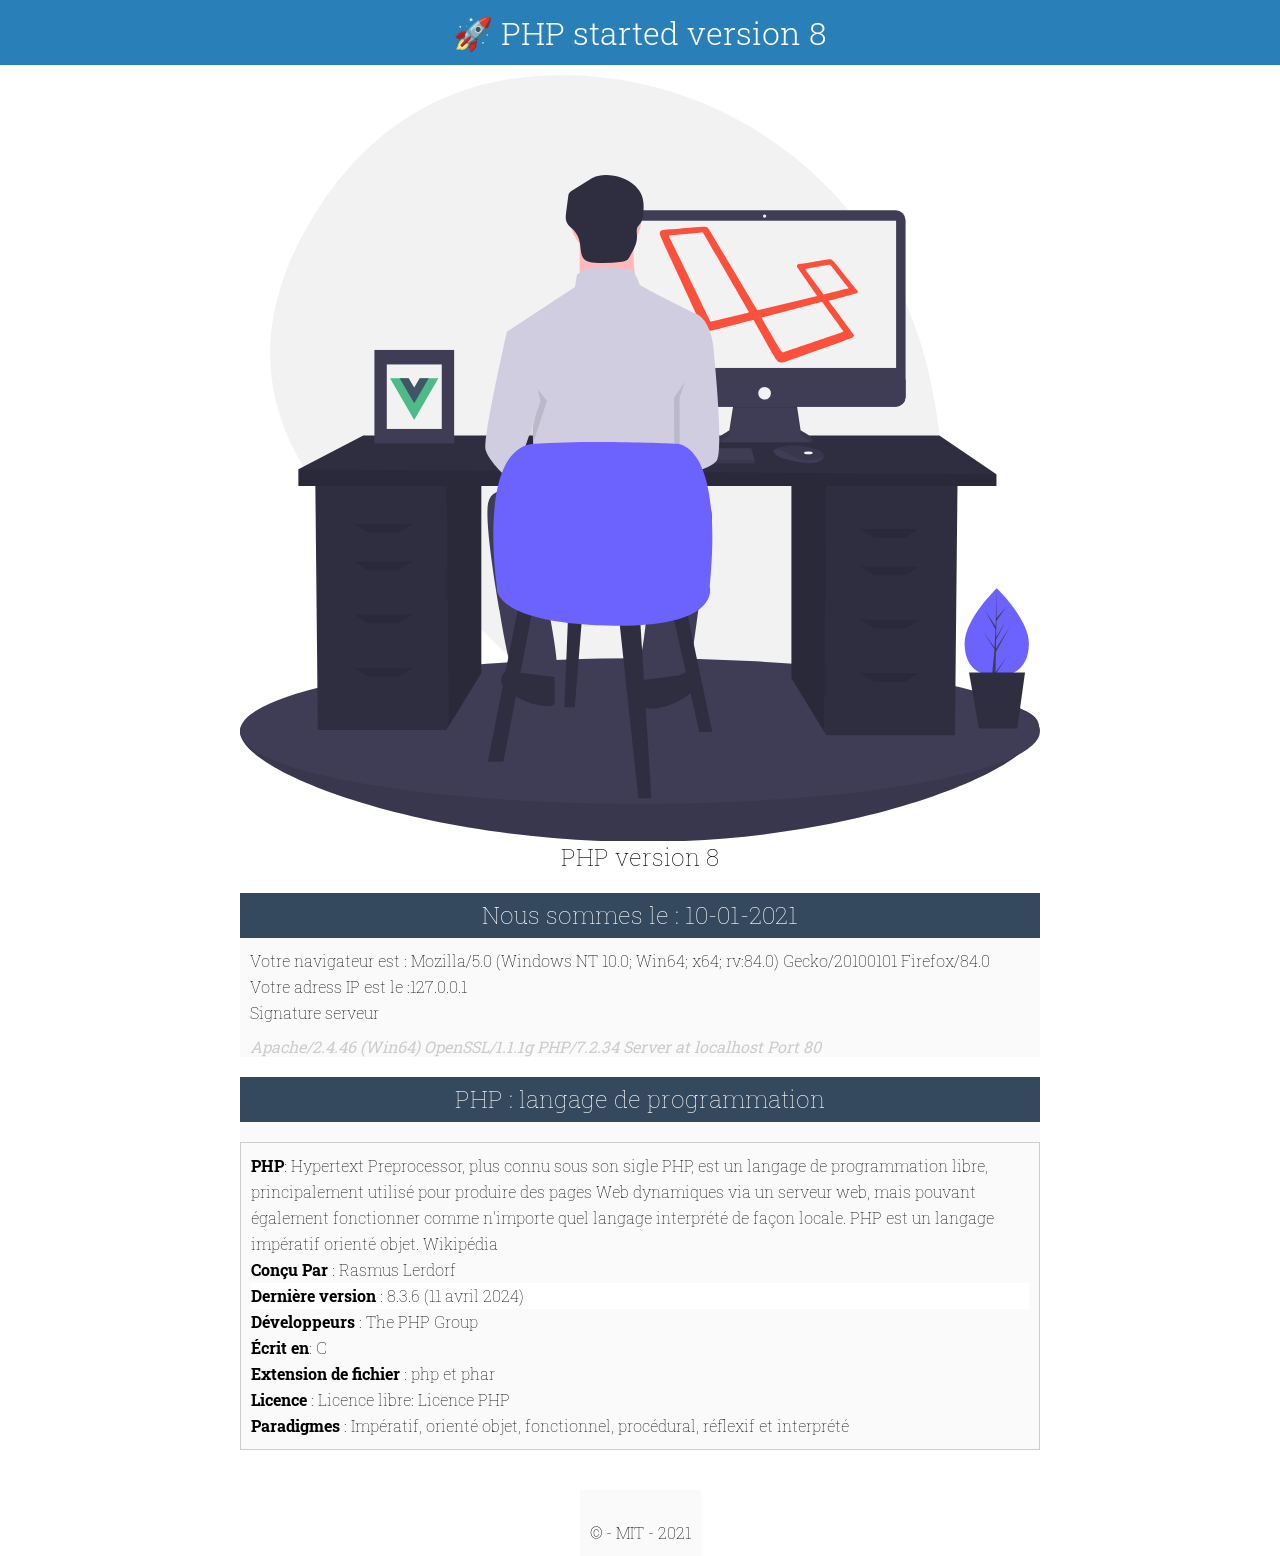
<file: public/index.html>
<!DOCTYPE html>
<html lang="en">
<head>
    <meta charset="UTF-8">
    <meta http-equiv="X-UA-Compatible" content="IE=edge">
    <meta name="viewport" content="width=device-width, initial-scale=1.0">
    <title>Started PHP</title>
	<link rel="apple-touch-icon" sizes="180x180" href="favicon/apple-touch-icon.png">
    <link rel="icon" type="image/png" sizes="32x32" href="favicon/favicon-32x32.png">
    <link rel="icon" type="image/png" sizes="16x16" href="favicon/favicon-16x16.png">
    <link rel="manifest" href="favicon/site.webmanifest">
    <link rel="stylesheet" href="./css/style.css">
</head>
<!-- section head -->


<body>
	<!-- section head -->
	<header>
		<h1>
			🚀 
			PHP started version 8
		</h1>
	</header>
	<!-- section body -->
	<main>
        <figure>
            <img src="./asset/cover.svg" alt="cover php">
            <figcaption>
                <h2>
                    PHP version 8
                </h2>
				
            </figcaption>
        </figure>
		<section>
			<h2>Nous sommes le : 10-01-2021</h2>
			<p>
				Votre navigateur est : Mozilla/5.0 (Windows NT 10.0; Win64; x64; rv:84.0) Gecko/20100101 Firefox/84.0<br>
				Votre adress IP est le :127.0.0.1
				<br>Signature serveur
				
			</p>
			<address>Apache/2.4.46 (Win64) OpenSSL/1.1.1g PHP/7.2.34 Server at localhost Port 80</address>
		</section>
		<section>
			<h2>PHP : langage de programmation</h2>
			<ul>
				<li><strong>PHP</strong>: Hypertext Preprocessor, plus connu sous son sigle PHP, est un langage de programmation libre, principalement utilisé pour produire des pages Web dynamiques via un serveur web, mais pouvant également fonctionner comme n'importe quel langage interprété de façon locale. PHP est un langage impératif orienté objet. Wikipédia</li>
				<li><strong>Conçu Par </strong>: Rasmus Lerdorf</li>
				<li><strong>Dernière version</strong> : 8.3.6 (11 avril 2024)</li>
				<li><strong>Développeurs</strong> : The PHP Group</li>
				<li><strong>Écrit en</strong>: C</li>
				<li><strong>Extension de fichier</strong> : php et phar</li>
				<li><strong>Licence</strong> : Licence libre: Licence PHP</li>
				<li><strong>Paradigmes</strong> : Impératif, orienté objet, fonctionnel, procédural, réflexif et interprété</li>
			</ul>
		</section>
		
	</main>
	<!-- end main -->

	<!-- section footer -->
	<footer>
		<p>&copy; - MIT - 2021</p>
	</footer>
	
</html>
</file>
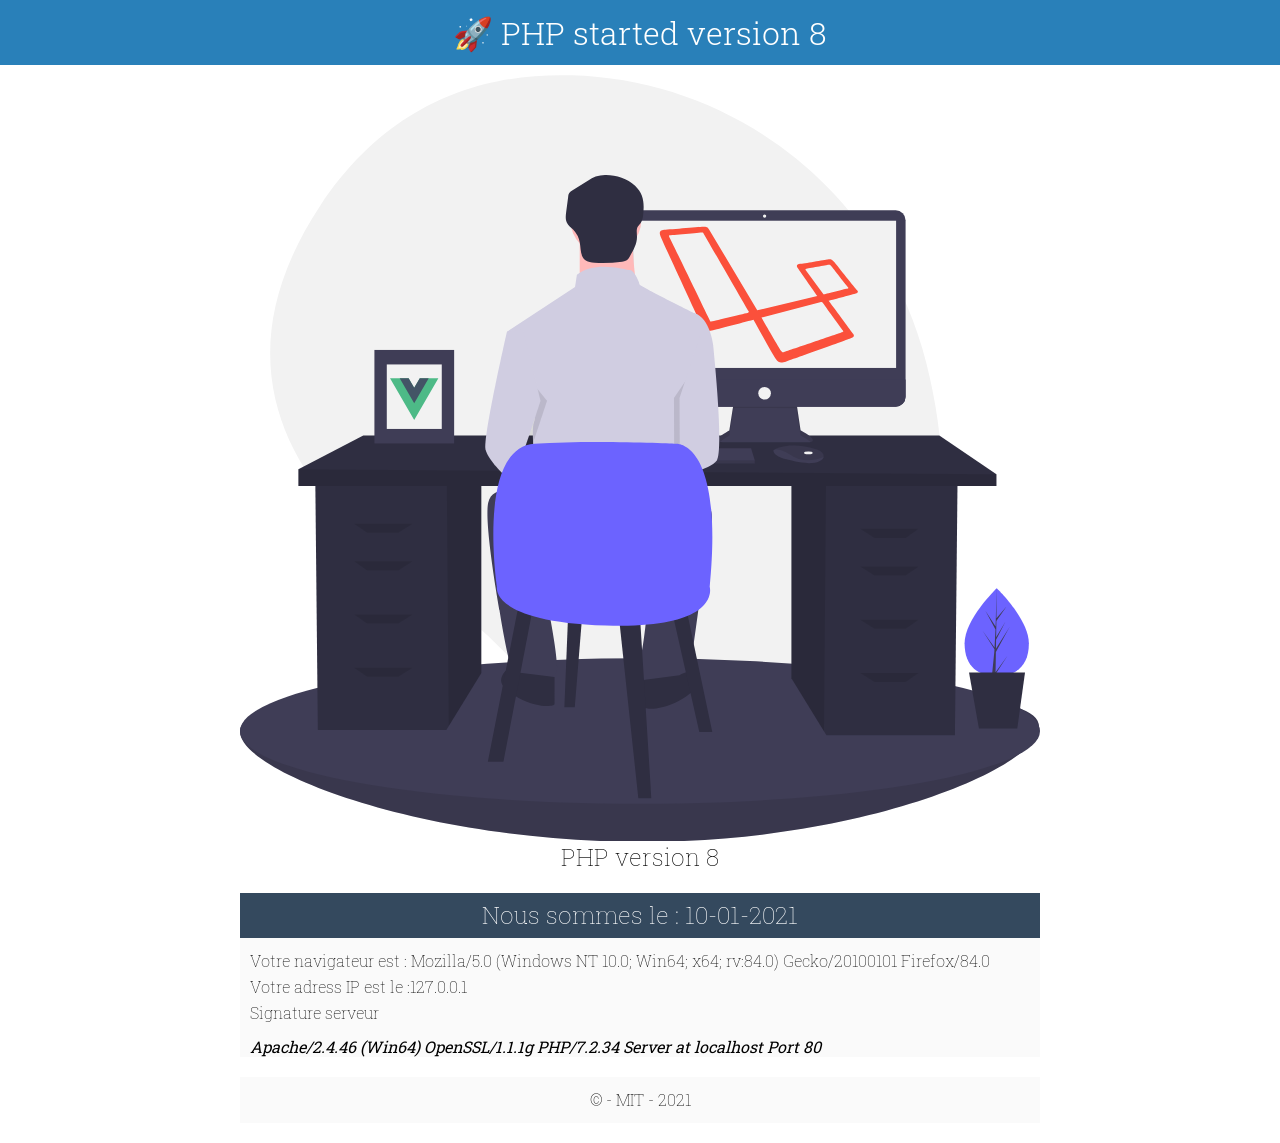
<file: static.html>
<!DOCTYPE html>
<html lang="en">
<head>
    <meta charset="UTF-8">
    <meta http-equiv="X-UA-Compatible" content="IE=edge">
    <meta name="viewport" content="width=device-width, initial-scale=1.0">
    <title>Started PHP</title>
	<link rel="apple-touch-icon" sizes="180x180" href="favicon/apple-touch-icon.png">
    <link rel="icon" type="image/png" sizes="32x32" href="favicon/favicon-32x32.png">
    <link rel="icon" type="image/png" sizes="16x16" href="favicon/favicon-16x16.png">
    <link rel="manifest" href="favicon/site.webmanifest">
    <link rel="stylesheet" href="./css/style.css">
</head>
<body>
	<!--cours https://hackmd.io/iNktz6XzRyu7gGmKvPpXfQ?view-->
	<header>
		<h1>
			🚀 
			PHP started version 8
		</h1>
	</header>
	<main>
        <figure>
            <img src="./asset/cover.svg" alt="cover php">
            <figcaption>
                <h2>
                    PHP version 8
                </h2>
            </figcaption>
        </figure>
		<section>
			<h2>Nous sommes le : 10-01-2021</h2>
			<p>
				Votre navigateur est : Mozilla/5.0 (Windows NT 10.0; Win64; x64; rv:84.0) Gecko/20100101 Firefox/84.0<br>
				Votre adress IP est le :127.0.0.1
				<br>Signature serveur
				
			</p>
			<address>Apache/2.4.46 (Win64) OpenSSL/1.1.1g PHP/7.2.34 Server at localhost Port 80</address>
		</section>
	</main>
	<!-- <pre>
	</pre> -->
	<footer>
		<p>&copy; - MIT - 2021</p>
	</footer>
	
</html>
</file>
<file: public/css/style.css>
@import url('https://fonts.googleapis.com/css2?family=Roboto+Slab:wght@100..900&display=swap');
html{
	font-size: 62.5%;
}
body{
	font: 1.6rem 'Roboto Slab',sans-serif; /* 16px 62.5% => 1.000*/
	margin: 0;
    display: grid;
    grid-template-rows: auto fr auto;
    height: 100svh;
}
h1,h2,h3,h4,ul,ol,p{
	margin: 0;
	padding: 0;
	list-style: none;
	font-weight: 100;
}
img{
    display: inline-block;
    width: 100%;
    height: 100%;
    object-fit: cover;
    vertical-align: middle;
}
*{
	box-sizing: border-box;
}
a{
    color: #ccc;
    text-decoration: none;
}
ul, ol, li{
    list-style: none;
}
/* theme css */
header{
    background: #2980b9;
 }
 header h1{
    text-align: center;
    line-height: 6.5rem;
    color: #fff;
    font-weight: 300;
 }
p,ul{
    max-width: 80rem;
    line-height: 2.6rem;
    margin: 2.0rem auto 0;
    background: #fafafa;
    border: solid 0.1rem #ccc;
    padding: 1.0rem;
}
/* ul li:nth-child(2n+1){
    background: #222;
    color: #fff;
    padding: 0.5rem;
} */
ul li:nth-child(3){
    background-color: #fff;
    
}
ul li:nth-child(3) a{
    color: #222;
    font-weight: 200;
}
main figure{
    max-width: 80rem;
    margin: 1rem auto;
}
figure h2{
    text-align: center;
}
section,footer{
    max-width: 80rem;
    margin: 2.0rem auto;
    background: #fafafa;
}
section > h2{
    text-align: center;
    background: #34495e;
    color: #fff;
    line-height: 4.5rem;
}
section > p {
    border: 0;
    padding: 1.0rem;
    margin: 0;

}
section address{
    padding: 0 1.0rem;
}
address{
    color: #ccc;
}
footer p{
    border: 0;
    text-align: center;
}
</file>
<file: css/style.css>
@import url('https://fonts.googleapis.com/css2?family=Roboto+Slab:wght@100..900&display=swap');
html{
	font-size: 62.5%;
}
body{
	font: 1.6rem 'Roboto Slab',sans-serif; /* 16px 62.5% => 1.000*/
	margin: 0;
}
h1,h2,h3,h4,ul,ol,p{
	margin: 0;
	padding: 0;
	list-style: none;
	font-weight: 100;
}
img{
    display: inline-block;
    width: 100%;
    height: 100%;
    object-fit: cover;
    vertical-align: middle;
}
*{
	box-sizing: border-box;
}
/* theme css */
header{
    background: #2980b9;
 }
 header h1{
    text-align: center;
    line-height: 6.5rem;
    color: #fff;
    font-weight: 300;
 }
p,ul{
    max-width: 80rem;
    line-height: 2.6rem;
    margin: 2.0rem auto 0;
    background: #fafafa;
    border: solid 0.1rem #ccc;
    padding: 1.0rem;
}
ul li:nth-child(2n+1){
    background: #222;
    color: #fff;
    padding: 0.5rem;
}
main figure{
    max-width: 80rem;
    margin: 1rem auto;
}
figure h2{
    text-align: center;
}
section,footer{
    max-width: 80rem;
    margin: 2.0rem auto;
    background: #fafafa;
}
section > h2{
    text-align: center;
    background: #34495e;
    color: #fff;
    line-height: 4.5rem;
}
section > p {
    border: 0;
    padding: 1.0rem;
    margin: 0;

}
section address{
    padding: 0 1.0rem;
}
footer p{
    border: 0;
    text-align: center;
}
</file>
